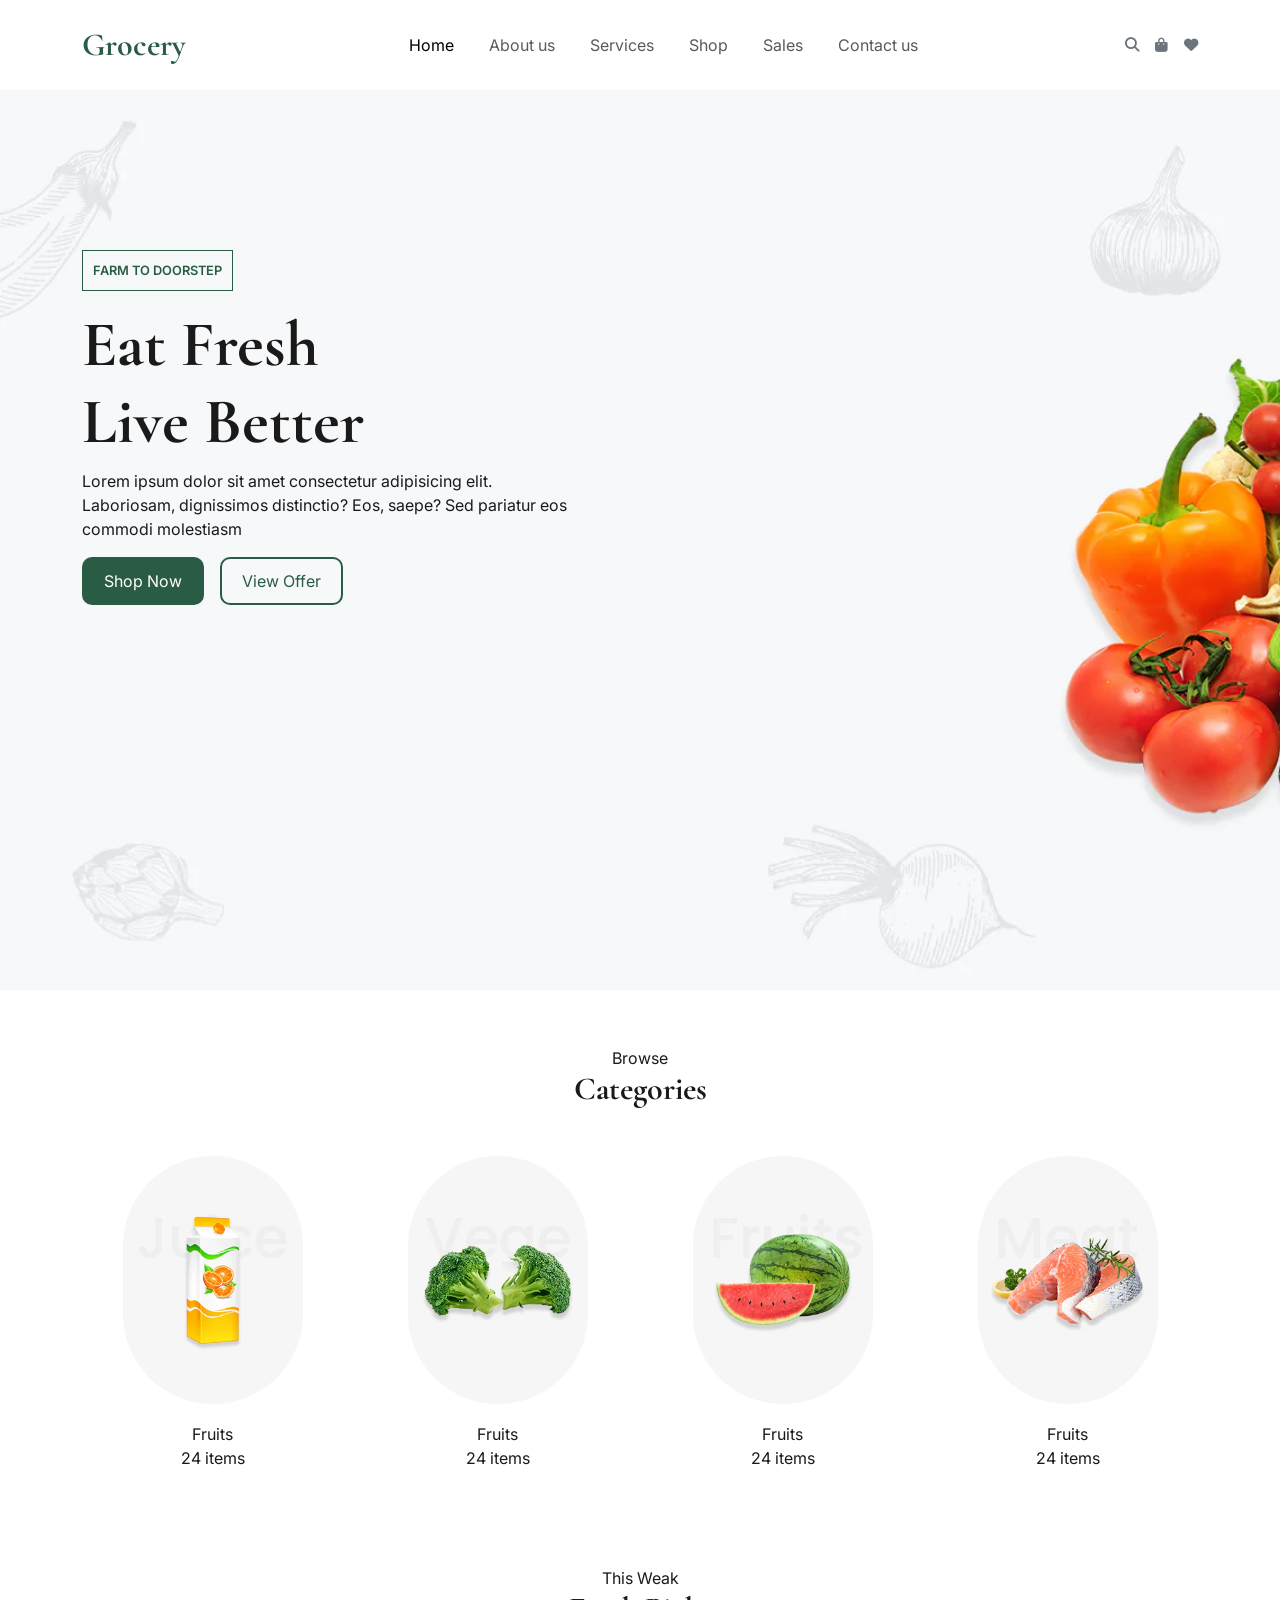
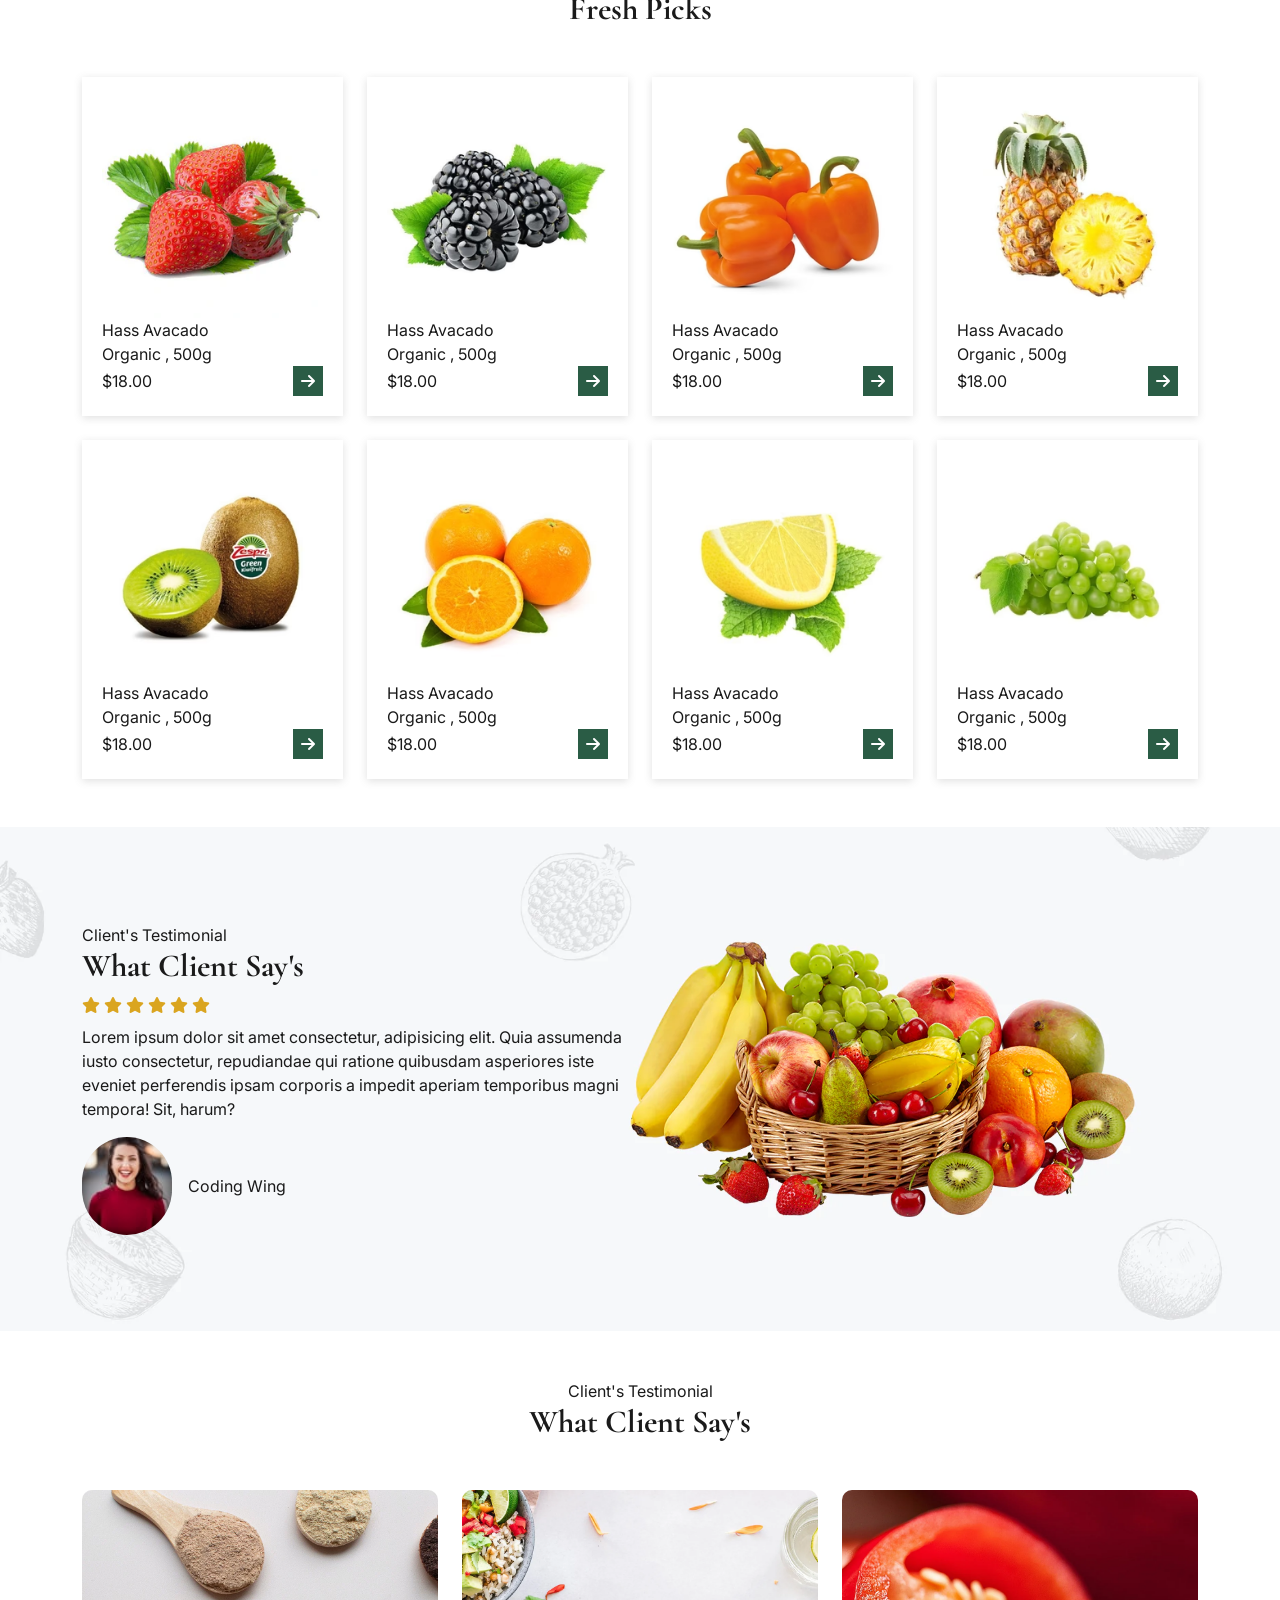
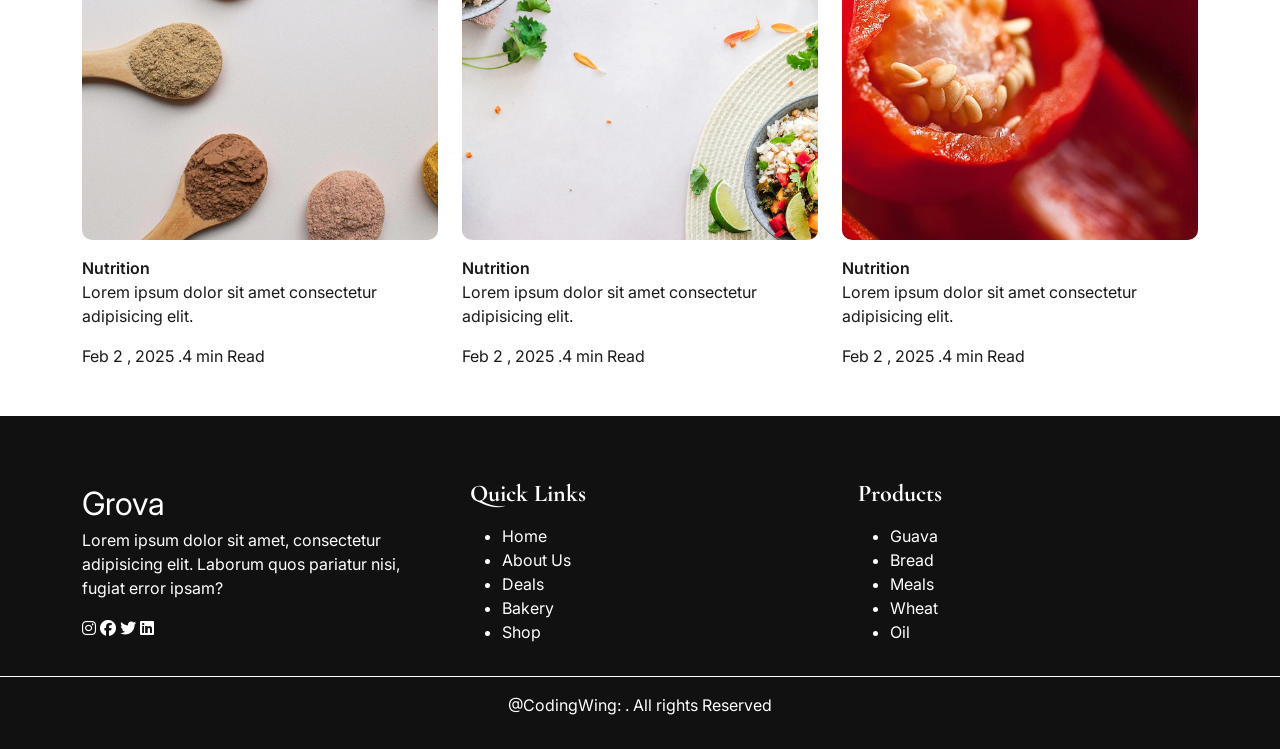
<file: home.html>
<!doctype html>
<html lang="en">
  <head>
    <meta charset="UTF-8" />
    <meta name="viewport" content="width=device-width, initial-scale=1.0" />
    <title>Grova Fresh Grocery</title>
    <link
      href="https://cdn.jsdelivr.net/npm/bootstrap@5.3.2/dist/css/bootstrap.min.css"
      rel="stylesheet"
    />
    <link
      href="https://cdnjs.cloudflare.com/ajax/libs/font-awesome/6.5.0/css/all.min.css"
      rel="stylesheet"
    />
    <link
      href="https://fonts.googleapis.com/css2?family=Cormorant+Garamond:wght@400;600;700&family=Inter:wght@400;500;600&display=swap"
      rel="stylesheet"
    />
    <link rel="stylesheet" href="home.css" />
  </head>
  <body>
    <!-- Header -->
    <header class="header">
      <nav class="navbar navbar-expand-lg py-3">
        <div class="container">
          <a class="navbar-brand" href="#">Grocery</a>
          <button
            class="navbar-toggler"
            type="button"
            data-bs-toggle="collapse"
            data-bs-target="#navbarSupportedContent"
            aria-controls="navbarSupportedContent"
            aria-expanded="false"
            aria-label="Toggle navigation"
          >
            <span class="navbar-toggler-icon"></span>
          </button>
          <div class="collapse navbar-collapse" id="navbarSupportedContent">
            <ul class="navbar-nav mx-auto mb-2 mb-lg-0">
              <li class="nav-item">
                <a class="nav-link active" aria-current="page" href="#">Home</a>
              </li>
              <li class="nav-item">
                <a class="nav-link" href="#">About us</a>
              </li>
              <li class="nav-item">
                <a class="nav-link" href="#">Services</a>
              </li>
              <li class="nav-item">
                <a class="nav-link" href="#">Shop</a>
              </li>
              <li class="nav-item">
                <a class="nav-link" href="#">Sales</a>
              </li>
              <li class="nav-item">
                <a class="nav-link" href="#">Contact us</a>
              </li>
            </ul>
          </div>
          <div class="d-flex align-items-center gap-3">
            <a href="" class="text-secondary" style="font-size: 0.9rem">
              <i class="fas fa-search"></i>
            </a>
            <a href="" class="text-secondary" style="font-size: 0.9rem">
              <i class="fas fa-shopping-bag"></i>
            </a>
            <a href="" class="text-secondary" style="font-size: 0.9rem">
              <i class="fas fa-heart"></i>
            </a>
          </div>
        </div>
      </nav>
    </header>

    <section class="hero-section">
      <div class="container">
        <div class="hero-left mt-3">
          <span class="hero-tag"> Farm to Doorstep </span>
          <h1>
            Eat Fresh <br />
            Live Better
          </h1>
          <p>
            Lorem ipsum dolor sit amet consectetur adipisicing elit. Laboriosam,
            dignissimos distinctio? Eos, saepe? Sed pariatur eos commodi
            molestiasm
          </p>
          <div class="d-flex gap-3 flex-wrap">
            <a href="" class="btn btn-g">Shop Now</a>
            <a href="" class="btn btn-og">View Offer</a>
          </div>
        </div>
      </div>
    </section>

    <section class="py-5 mt-2">
      <div class="container">
        <div class="text-center mb-5">
          <div class="sec-label">Browse</div>
          <h2 class="sec-title">Categories</h2>
        </div>
        <div class="row">
          <div class="col-lg-3">
            <div class="cat-pill">
              <div class="cat-circle">
                <img src="imgs/cat-1.webp" alt="" />
              </div>
              <div class="cat-name">
                Fruits
                <div class="cat-count">24 items</div>
              </div>
            </div>
          </div>

          <div class="col-lg-3">
            <div class="cat-pill">
              <div class="cat-circle">
                <img src="imgs/cat-2.webp" alt="" />
              </div>
              <div class="cat-name">
                Fruits
                <div class="cat-count">24 items</div>
              </div>
            </div>
          </div>

          <div class="col-lg-3">
            <div class="cat-pill">
              <div class="cat-circle">
                <img src="imgs/cat-3.webp" alt="" />
              </div>
              <div class="cat-name">
                Fruits
                <div class="cat-count">24 items</div>
              </div>
            </div>
          </div>

          <div class="col-lg-3">
            <div class="cat-pill">
              <div class="cat-circle">
                <img src="imgs/cat-4.webp" alt="" />
              </div>
              <div class="cat-name">
                Fruits
                <div class="cat-count">24 items</div>
              </div>
            </div>
          </div>
        </div>
      </div>
    </section>

    <section class="py-5">
      <div class="container">
        <div class="text-center mb-5">
          <div class="sec-label">This Weak</div>
          <h2 class="sec-title">Fresh Picks</h2>
        </div>

        <div class="row g-4">
          <div class="col-lg-3">
            <div class="prod-items">
              <div class="prod-img">
                <img src="imgs/p-2.webp" alt="" />
              </div>
              <div class="prod-name">Hass Avacado</div>
              <div class="subname">Organic , 500g</div>
              <div class="prod-foot">
                <span class="price"> $18.00</span>
                <span
                  ><a href=""><i class="fa-solid fa-arrow-right"></i></a
                ></span>
              </div>
            </div>
          </div>

          <div class="col-lg-3">
            <div class="prod-items">
              <div class="prod-img">
                <img src="imgs/p-3.avif" alt="" />
              </div>
              <div class="prod-name">Hass Avacado</div>
              <div class="subname">Organic , 500g</div>
              <div class="prod-foot">
                <span class="price"> $18.00</span>
                <span
                  ><a href=""><i class="fa-solid fa-arrow-right"></i></a
                ></span>
              </div>
            </div>
          </div>

          <div class="col-lg-3">
            <div class="prod-items">
              <div class="prod-img">
                <img src="imgs/p-4.avif" alt="" />
              </div>
              <div class="prod-name">Hass Avacado</div>
              <div class="subname">Organic , 500g</div>
              <div class="prod-foot">
                <span class="price"> $18.00</span>
                <span
                  ><a href=""><i class="fa-solid fa-arrow-right"></i></a
                ></span>
              </div>
            </div>
          </div>

          <div class="col-lg-3">
            <div class="prod-items">
              <div class="prod-img">
                <img src="imgs/p-5.avif" alt="" />
              </div>
              <div class="prod-name">Hass Avacado</div>
              <div class="subname">Organic , 500g</div>
              <div class="prod-foot">
                <span class="price"> $18.00</span>
                <span
                  ><a href=""><i class="fa-solid fa-arrow-right"></i></a
                ></span>
              </div>
            </div>
          </div>

          <div class="col-lg-3">
            <div class="prod-items">
              <div class="prod-img">
                <img src="imgs/p-1.avif" alt="" />
              </div>
              <div class="prod-name">Hass Avacado</div>
              <div class="subname">Organic , 500g</div>
              <div class="prod-foot">
                <span class="price"> $18.00</span>
                <span
                  ><a href=""><i class="fa-solid fa-arrow-right"></i></a
                ></span>
              </div>
            </div>
          </div>

          <div class="col-lg-3">
            <div class="prod-items">
              <div class="prod-img">
                <img src="imgs/p-6.avif" alt="" />
              </div>
              <div class="prod-name">Hass Avacado</div>
              <div class="subname">Organic , 500g</div>
              <div class="prod-foot">
                <span class="price"> $18.00</span>
                <span
                  ><a href=""><i class="fa-solid fa-arrow-right"></i></a
                ></span>
              </div>
            </div>
          </div>

          <div class="col-lg-3">
            <div class="prod-items">
              <div class="prod-img">
                <img src="imgs/p-8.avif" alt="" />
              </div>
              <div class="prod-name">Hass Avacado</div>
              <div class="subname">Organic , 500g</div>
              <div class="prod-foot">
                <span class="price"> $18.00</span>
                <span
                  ><a href=""><i class="fa-solid fa-arrow-right"></i></a
                ></span>
              </div>
            </div>
          </div>

          <div class="col-lg-3">
            <div class="prod-items">
              <div class="prod-img">
                <img src="imgs/p-7.avif" alt="" />
              </div>
              <div class="prod-name">Hass Avacado</div>
              <div class="subname">Organic , 500g</div>
              <div class="prod-foot">
                <span class="price"> $18.00</span>
                <span
                  ><a href=""><i class="fa-solid fa-arrow-right"></i></a
                ></span>
              </div>
            </div>
          </div>
        </div>
      </div>
    </section>

    <section class="test-sec py-5">
      <div class="container">
        <div class="row py-5">
          <div class="col-lg-6">
            <div class="sec-label">Client's Testimonial</div>
            <h2 class="sec-title">What Client Say's</h2>
            <div class="testimonials-box">
              <div class="starts mb-2">
                <i class="fa-solid fa-star"></i>
                <i class="fa-solid fa-star"></i>
                <i class="fa-solid fa-star"></i>
                <i class="fa-solid fa-star"></i>
                <i class="fa-solid fa-star"></i>
                <i class="fa-solid fa-star"></i>
              </div>
              <p>
                Lorem ipsum dolor sit amet consectetur, adipisicing elit. Quia
                assumenda iusto consectetur, repudiandae qui ratione quibusdam
                asperiores iste eveniet perferendis ipsam corporis a impedit
                aperiam temporibus magni tempora! Sit, harum?
              </p>
              <div class="d-flex align-items-center gap-3">
                <img src="imgs/t-1.jpg" alt="" class="t-img" />
                <div>
                  <div class="tes-name">Coding Wing</div>
                </div>
              </div>
            </div>
          </div>
        </div>
      </div>
    </section>

    <section class="py-5">
      <div class="container">
        <div class="text-center mb-5">
          <div class="sec-label">Client's Testimonial</div>
          <h2 class="sec-title">What Client Say's</h2>
        </div>
        <div class="row g-4">
            <div class="col-md-4">
                <div class="blog-items">
                    <img src="imgs/blog-2.webp" alt="">
                    <div class="tag">Nutrition</div>
                    <p>Lorem ipsum dolor sit amet consectetur adipisicing elit. </p>
                    <div class="date">Feb 2 , 2025 .4 min Read</div>
                </div>
            </div>

             <div class="col-md-4">
                <div class="blog-items">
                    <img src="imgs/blog-3.webp" alt="">
                    <div class="tag">Nutrition</div>
                    <p>Lorem ipsum dolor sit amet consectetur adipisicing elit. </p>
                    <div class="date">Feb 2 , 2025 .4 min Read</div>
                </div>
            </div>

             <div class="col-md-4">
                <div class="blog-items">
                    <img src="imgs/blog.webp" alt="">
                    <div class="tag">Nutrition</div>
                    <p>Lorem ipsum dolor sit amet consectetur adipisicing elit. </p>
                    <div class="date">Feb 2 , 2025 .4 min Read</div>
                </div>
            </div>
        </div>
      </div>
    </section>

    <footer>
        <div class="container">
            <div class="row g-5">
                <div class="col-md-4">
                    <div class="f-logo">Grova</div>
                    <p>Lorem ipsum dolor sit amet, consectetur adipisicing elit. Laborum quos pariatur nisi, fugiat error ipsam?</p>
                    <div class="socials">
                        <a href="">
                            <i class="fab fa-instagram"></i>
                            <i class="fab fa-facebook"></i>
                            <i class="fab fa-twitter"></i>
                            <i class="fab fa-linkedin"></i>
                        </a>
                    </div>
                </div>

                <div class="col-lg-4">
                    <div class="footer-links">
                        <h4>Quick Links</h4>
                        <ul>
                            <li><a href="">Home</a></li>
                            <li><a href="">About Us</a></li>
                            <li><a href="">Deals</a></li>
                            <li><a href="">Bakery</a></li>
                            <li><a href="">Shop</a></li>
                        </ul>
                    </div>
                </div>

                 <div class="col-lg-4">
                    <div class="footer-links">
                        <h4>Products</h4>
                        <ul>
                            <li><a href="">Guava</a></li>
                            <li><a href="">Bread</a></li>
                            <li><a href="">Meals</a></li>
                            <li><a href="">Wheat</a></li>
                            <li><a href="">Oil</a></li>
                        </ul>
                    </div>
                </div>
            </div>
        </div>
        <div class="f-bar">
            <span>@CodingWing: . All rights Reserved</span>
        </div>
    </footer>
    <script src="https://cdnjs.cloudflare.com/ajax/libs/popper.js/2.9.2/umd/popper.min.js"></script>
    <script src="https://cdnjs.cloudflare.com/ajax/libs/twitter-bootstrap/5.1.0/js/bootstrap.min.js"></script>
  </body>
</html>
</file>
<file: home.css>
:root {
  --g: #2a5c45;
  --g2: #3d7a5e;
  --light: #f7f5f0;
}
* {
  margin: 0%;
  padding: 0%;
  box-sizing: border-box;
}
body {
  font-family: "inter", sans-serif;
  color: #1a1a1a;
  background-color: white;
}

a {
  text-decoration: none;
}
h1,
h2,
h3,
h4 {
  font-family: "Cormorant Garamond", sans-serif;
  font-weight: 700;
}
.navbar-brand {
  font-family: "Cormorant Garamond", sans-serif;
  font-size: 2rem;
  font-weight: 700;
  color: var(--g);
}
.nav-link {
  font-size: 1rem;
  padding: 1rem 1.1rem !important;
}
.hero-section {
  height: 100vh;
  background-image: url(imgs/banner-1.webp);
  background-size: cover;
  padding: 3rem 0;
}
.hero-left {
  width: 45%;
  padding: 6rem 0;
}
.hero-tag {
  font-size: 0.8rem;
  font-weight: 600;
  text-transform: uppercase;
  color: var(--g);
  border: 1px solid var(--g);
  padding: 10px 10px;
  display: inline-block;
  margin: 0 0 1rem;
}

.hero-section h1 {
  font-size: 4rem;
  font-weight: 700;
}
.hero-section span {
  color: var(--g);
}
.btn-g {
  background: var(--g);
  color: white;
  border-radius: 10px;
  padding: 10px 20px;
  border: 2px solid var(--g);
}
.btn-og {
  border: 2px solid var(--g);
  background: transparent;
  color: var(--g);
  padding: 10px 20px;
  border-radius: 10px;
}
.cat-pill {
  text-align: center;
  margin: auto;
  cursor: pointer;
}
.cat-circle {
  width: 180px;
  height: 248px;
  border-radius: 100px;
  overflow: hidden;
  transition: transform 0.3s;
  margin: 0 auto 18px;
}
.cat-circle img {
  width: 100%;
  height: 100%;
  object-fit: cover;
}
.prod-items {
  width: 100%;
  height: 100%;
  object-fit: cover;
  box-shadow: rgba(99, 99, 99, 0.2) 0px 2px 8px 0px;
  padding: 20px;

}
.prod-img img {
  width: 100%;
  height: 100%;
  object-fit: cover;
}
.name {
  font-size: 1.05rem;
  font-weight: 700;
  margin: 0.5rem 0;
}
.prod-foot{
    display: flex;
    align-items: center;
    justify-content: space-between;
}
a{
    color: inherit;
}
.prod-foot i{
    width: 30px;
    height: 30px;
    display: inline-grid;
    place-content: center;
    background: var(--g);
    color: white;
}
.test-sec{

    background: url(imgs/banner-2.webp);
    background-size: cover;
    background-position: center;
    padding: 100px 0;
}
.starts{
    color: goldenrod;
}
.t-img{
    width: 90px;
    height: 98px;
   object-fit: cover;
   border-radius: 100px;
}
.blog-items{
    width: 100%;
    height: 100%;
}
.blog-items img{
    width: 100%;
    height: 350px;
    object-fit: cover;
    margin: 0 0 1rem;
    border-radius: 10px;
}
.tag{
    font-weight: 600;
}

footer{
     background: #111;
    color: white;
    padding: 4rem 0 2rem;
}
.f-logo {
    font-size: 2rem;
}

footer h4 {
    font-size: 1.5rem;
    margin: 0 0 1rem;
}

.f-bar {
    text-align: center;
    padding: 1rem 0 0;
    margin: 1rem 0 0 ;
    border-top: 1px solid #fff;
}
</file>
